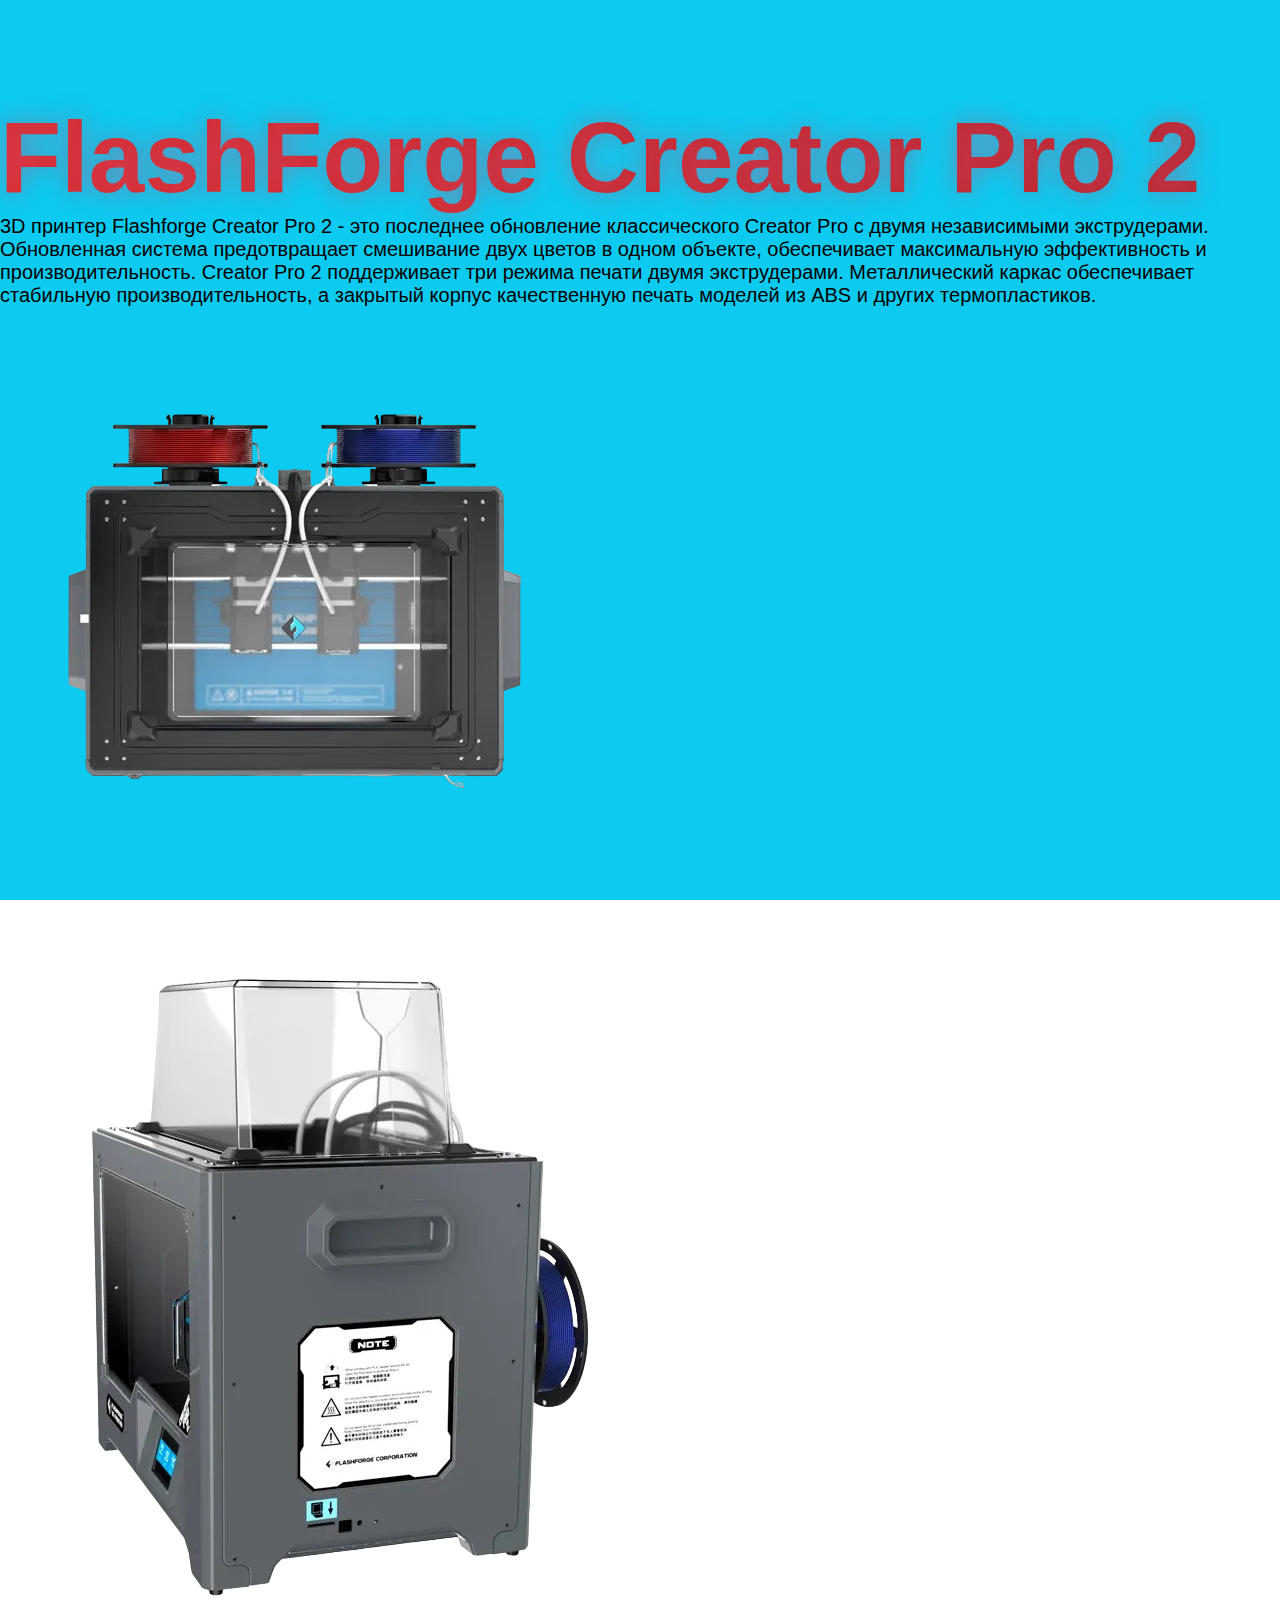
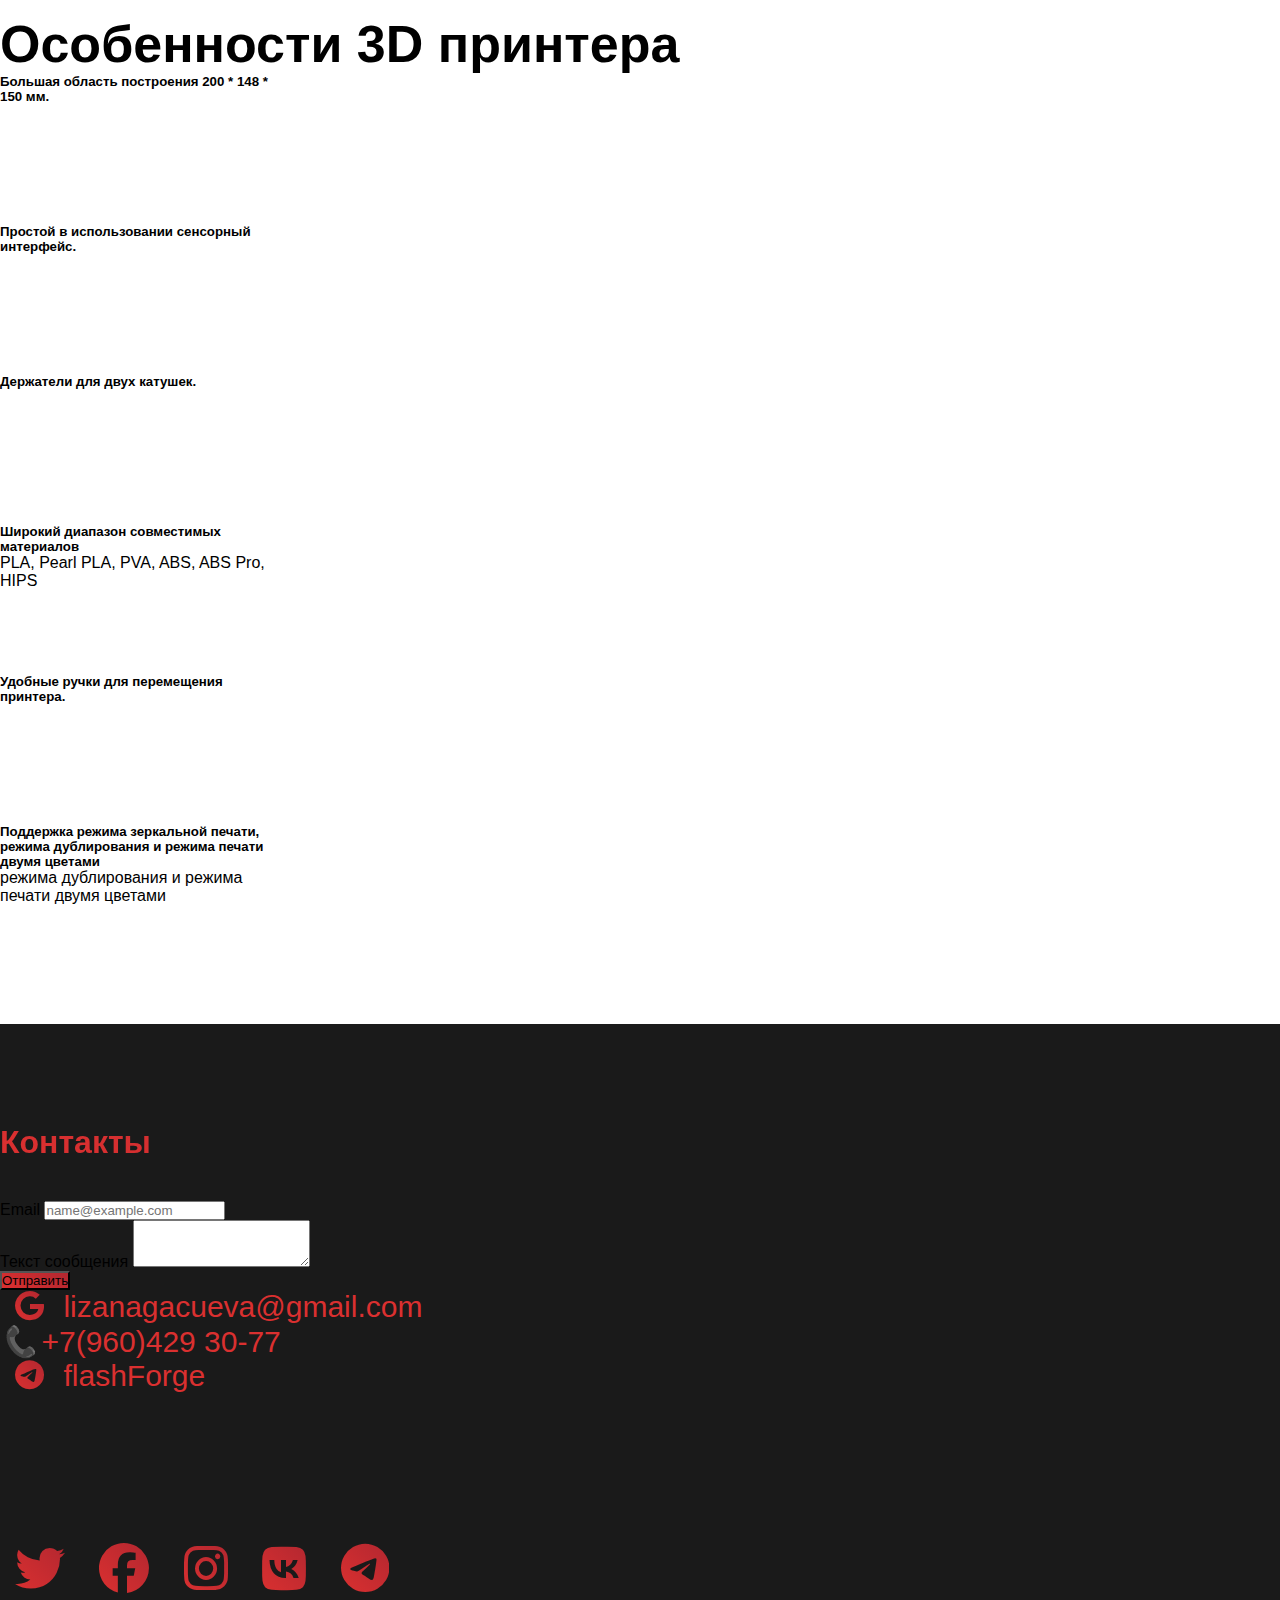
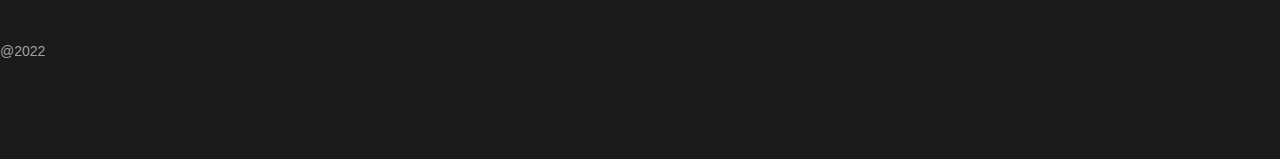
<file: index.html>
<!DOCTYPE html>
<html lang="en">
  <head>
    <meta charset="UTF-8" />
    <meta http-equiv="X-UA-Compatible" content="IE=edge" />
    <meta name="viewport" content="width=device-width, initial-scale=1.0" />
    <link rel="stylesheet" href="style.css" />
    <link rel="stylesheet" href="media.css">
    <link
      href="https://cdn.jsdelivr.net/npm/bootstrap@5.0.1/dist/css/bootstrap.min.css"
      rel="stylesheet"
      integrity="sha384-+0n0xVW2eSR5OomGNYDnhzAbDsOXxcvSN1TPprVMTNDbiYZCxYbOOl7+AMvyTG2x"
      crossorigin="anonymous"
    />
    <link rel="stylesheet"
    href="https://cdnjs.cloudflare.com/ajax/libs/font-awesome/6.2.0/css/all.min.css">   
    <title>3d Printer</title>
  </head>
  <body>
    <header class="header">
      <div class="container">
        <div class="row">
          <div class="col">
            <div class="header__info">
              <h1 class="title">FlashForge Creator Pro 2</h1>
              <p class="suptitle">
                3D принтер Flashforge Creator Pro 2 - это последнее обновление классического Creator Pro 
                с двумя независимыми экструдерами. Обновленная система предотвращает смешивание двух цветов 
                в одном объекте, обеспечивает максимальную эффективность и производительность. 
                Creator Pro 2 поддерживает три режима печати двумя экструдерами. Металлический каркас обеспечивает 
                стабильную производительность, а закрытый корпус качественную печать моделей из ABS и других термопластиков.
              </p>
            </div>
          </div>
          <div class="col">
            <div class="header__img">
              <img
                src="./images/2.png"
                class="img-fluid"
                alt="3d printer"
              />
            </div>
          </div>
        </div>
        <div class="row">
            <div class="col">
                <!-- <p class="name">Нагацуева Елизавета Замировна</p> -->
            </div>
        </div>
        <div class="row">
            <div class="col">
                <!-- <p class="group">Группа 211-362</p> -->
            </div>
        </div>
      </div>
    </header>
    <section class="about">
      <div class="container">
        <div class="row">
          <div class="col">
            <div class="about__img">
              <img src="./images/1.png" class="img-fluid" alt="videocart" />
            </div>
          </div>
          <div class="col">
            <h2 class="about__title">Особенности 3D принтера</h2>
            <!-- Row 1 -->
            <div class="row">
              <div class="col-sm">
                <div
                  class="card text-white bg-info mb-3"
                  style="max-width: 18rem"
                >
                  <div class="card-body">
                    <h5 class="card-title">Большая область построения 200 * 148 * 150 мм.</h5>
                  </div>
                </div>
              </div>
              <div class="col-sm">
                <div
                  class="card text-white bg-info mb-3"
                  style="max-width: 18rem"
                >
                  <div class="card-body">
                    <h5 class="card-title">Простой в использовании сенсорный интерфейс.</h5>
                  </div>
                </div>
              </div>
              <div class="col-sm">
                <div
                  class="card text-white bg-info mb-3"
                  style="max-width: 18rem"
                >
                  <div class="card-body">
                    <h5 class="card-title">Держатели для двух катушек.</h5>
                  </div>
                </div>
              </div>
            </div>

            <!-- Row 2 -->
            <div class="row">
              <div class="col-sm">
                <div
                  class="card text-white bg-info mb-3"
                  style="max-width: 18rem"
                >
                  <div class="card-body">
                    <h5 class="card-title">Широкий диапазон совместимых материалов </h5>
                    <p class="card-text">
                      PLA, Pearl PLA, PVA, ABS, ABS Pro, HIPS
                    </p>
                  </div>
                </div>
              </div>
              <div class="col-sm">
                <div
                  class="card text-white bg-info mb-3"
                  style="max-width: 18rem"
                >
                  <div class="card-body">
                    <h5 class="card-title">Удобные ручки для перемещения принтера. </h5>
                  </div>
                </div>
              </div>
              <div class="col-sm">
                <div
                  class="card text-white bg-info mb-3"
                  style="max-width: 18rem"
                >
                  <div class="card-body">
                    <h5 class="card-title">Поддержка режима зеркальной печати, режима дублирования и режима печати двумя цветами</h5>
                    <p class="card-text">
                      режима дублирования и режима печати двумя цветами
                    </p>
                  </div>
                </div>
              </div>
            </div>
          </div>
        </div>
      </div>
    </section>
    <footer class="footer">
        <div class="container">
            <div class="row">
                <div class="col text-center">
                    <h1 class="footer__title">Контакты</h1>
                </div>
            </div>
            <div class="row">
                <div class="col">
                    <div class="mb-3">
                        <label for="exampleFormControlInput1" class="form-label text-white">Email</label>
                        <input type="email" class="form-control" id="exampleFormControlInput1" placeholder="name@example.com">
                      </div>
                      <div class="mb-3">
                        <label for="exampleFormControlTextarea1" class="form-label text-white">Текст сообщения</label>
                        <textarea class="form-control" id="exampleFormControlTextarea1" rows="3"></textarea>
                      </div>
                      <button type="button" class="btn btn-primary">Отправить</button>
                </div>

                <div class="col">
                    <p class="footer__suptitle">
                      <div class="col text-center">
                        <ul>
                          <li>
                            <i class="fa-brands fa-google" style="font-size: 30px;"></i>
                            <a class = "brands_right">lizanagacueva@gmail.com</a>
                          </li>
                          <li>
                            <i style="font-size: 30px;"">&#128222;</i>
                            <a class = "brands_right">+7(960)429 30-77</a>
                          </li>
                          <li>
                            <i class = "fa-brands fa-telegram" style="font-size: 30px;"></i>
                            <a class = "brands_right">flashForge</a>
                          </li>
                        </ul>
                    </div>
                    </p>
                </div>
                
                
            </div>
            <div class="row">
                <div class="col social">
                    <div class="col text-center">
                        <i class="fa-brands fa-twitter"></i>
                        <i class="fa-brands fa-facebook"></i>
                        <i class="fa-brands fa-instagram"></i>
                        <i class="fa-brands fa-vk"></i>                     
                        <i class="fa-brands fa-telegram"></i>
                    </div>
                </div>
            </div>
            <div class="row">
                <div class="col text-center">
                    <p class="arr">@2022</p>
                </div>
            </div>
        </div>
    </footer>
    <script
      src="https://cdn.jsdelivr.net/npm/bootstrap@5.0.1/dist/js/bootstrap.bundle.min.js"
      integrity="sha384-gtEjrD/SeCtmISkJkNUaaKMoLD0//ElJ19smozuHV6z3Iehds+3Ulb9Bn9Plx0x4"
      crossorigin="anonymous"
    ></script>
  </body>
</html>
</file>
<file: style.css>
* {
  margin: 0;
  padding: 0;
  box-sizing: border-box;
}

body {
  font-family: sans-serif;
}

/* ================ Header ================*/
.header {
  background-color: #0dcaf0;
  height: 100vh;
  padding: 100px 0;
  position: relative;
}

.title {
  font-size: 100px;
  background: -webkit-linear-gradient(
    45deg,
    rgb(218, 48, 48),
    rgb(179, 39, 48)
  );
  -webkit-background-clip: text;
  -webkit-text-fill-color: transparent;
  text-shadow: 0 0 25px rgba(211, 72, 114, 0.5);
  font-weight: bold;
}

.suptitle {
  color: rgb(0, 0, 0);
  font-size: 20px;
}

.name {
  color: rgb(0, 0, 0);
  font-size: 18px;
  /* font-style: italic; */
}

.group {
  color: rgb(0, 0, 0);
  font-size: 18px;
  /* font-style: italic; */
}

/* ================ About ================*/
.about {
  padding: 50px 0;
}

.about__title {
  font-size: 52px;
  font-weight: bold;
}

.about__suptitle {
  margin: 30px 0;
}

.card {
  min-height: 150px;
}

/* ================ Footer ================*/
.footer {
  background-color: rgb(26, 26, 26);
  padding: 100px 0;
}

.footer__title {
  font-weight: bold;
  background: -webkit-linear-gradient(
    45deg,
    rgb(218, 48, 48),
    rgb(179, 39, 48)
  );
  -webkit-background-clip: text;
  -webkit-text-fill-color: transparent;
  margin-bottom: 40px;
}

.fa-brands {
  font-size: 50px;
  margin: 0 15px;
  background: -webkit-linear-gradient(
    45deg,
    rgb(218, 48, 48),
    rgb(179, 39, 48)
  );
  -webkit-background-clip: text;
  -webkit-text-fill-color: transparent;
  cursor: pointer;
}

.fa-brands:hover {
  background: -webkit-linear-gradient(
    45deg,
    rgb(218, 48, 48),
    rgb(179, 39, 48)
  );
  -webkit-background-clip: text;
  -webkit-text-fill-color: transparent;
}

.footer__suptitle {
  color: rgb(159, 159, 159);
  font-size: 16px;
  padding-left: 50px;
}

.social {
  padding-top: 150px;
  padding-bottom: 50px;
}

.arr {
  color: rgb(159, 159, 159);
  font-size: 14px;
}

.btn {
  background: -webkit-linear-gradient(
    45deg,
    rgb(218, 48, 48),
    rgb(179, 39, 48)
  );
}

.brands_right {
  font-size: 30px; 
  color: rgb(218, 48, 48);
}
</file>
<file: media.css>
@media (max-width: 768px) {
  /* ===== Header ===== */
  .header {
    padding: 100px 0;
  }
  .title {
    font-size: 30px;
  }

  .suptitle {
    font-size: 12px;
  }

  /* ===== Main ===== */

  .about__title {
    font-size: 20px;
  }

  .about__suptitle {
    font-size: 12px;
  }

  .card-title {
    font-size: 12px;
  }

  .card-text {
    font-size: 11px;
  }

  .card {
    min-height: 100px;
  }

  /* ===== Footer ===== */
  .footer {
    padding: 30px 0;
  }
  .footer__suptitle {
    font-size: 11px;
    padding-left: 10px;
  }

  .social {
    padding-top: 20px;
  }

  .fa-brands {
    font-size: 38px;
  }
}
</file>
